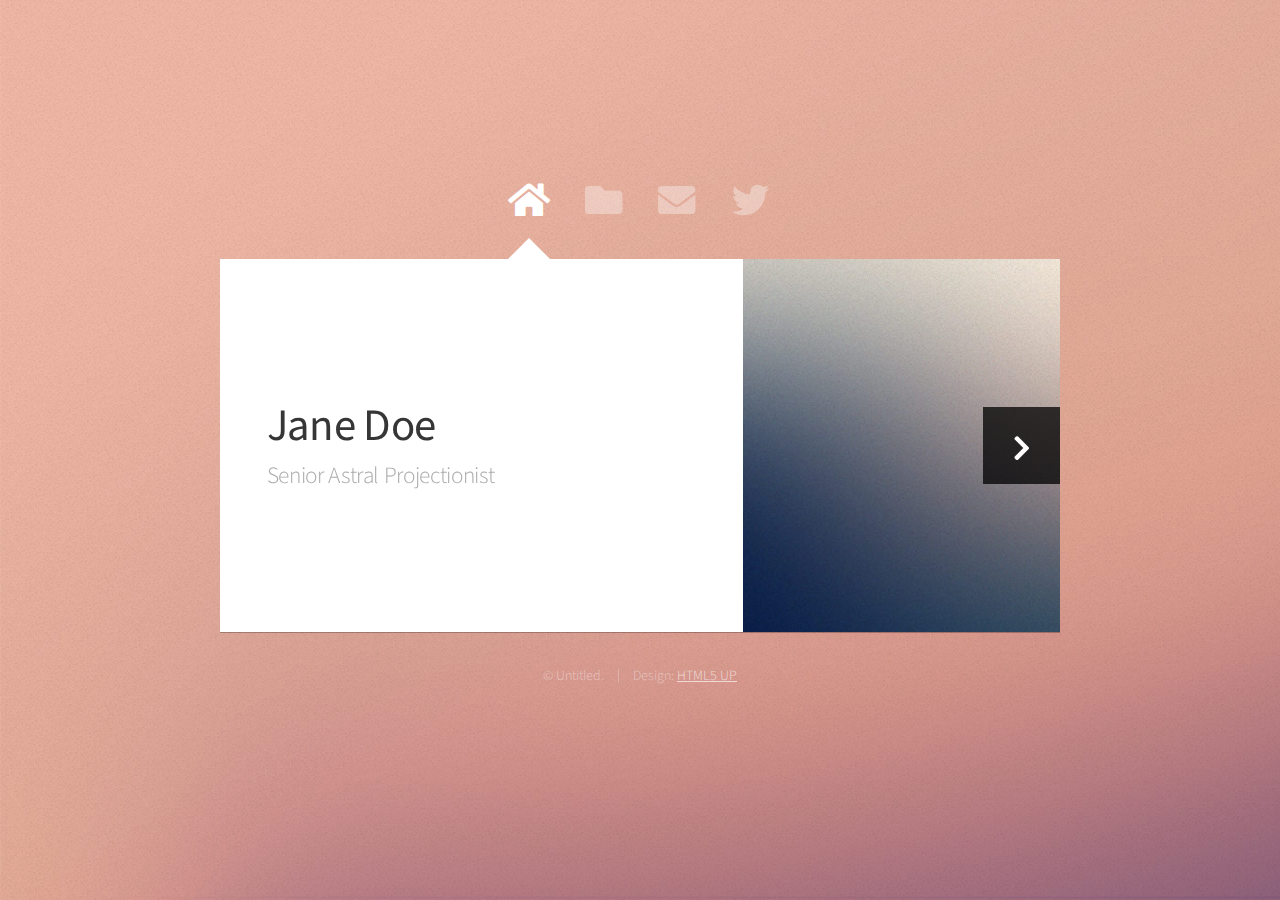
<file: Day56_SamplePortfolioWebsite/html5up-astral/index.html>
<!DOCTYPE HTML>
<!--
	Astral by HTML5 UP
	html5up.net | @ajlkn
	Free for personal and commercial use under the CCA 3.0 license (html5up.net/license)
-->
<html>
	<head>
		<title>Astral by HTML5 UP</title>
		<meta charset="utf-8" />
		<meta name="viewport" content="width=device-width, initial-scale=1, user-scalable=no" />
		<link rel="stylesheet" href="assets/css/main.css" />
		<noscript><link rel="stylesheet" href="assets/css/noscript.css" /></noscript>
	</head>
	<body class="is-preload">

		<!-- Wrapper-->
			<div id="wrapper">

				<!-- Nav -->
					<nav id="nav">
						<a href="#" class="icon solid fa-home"><span>Home</span></a>
						<a href="#work" class="icon solid fa-folder"><span>Work</span></a>
						<a href="#contact" class="icon solid fa-envelope"><span>Contact</span></a>
						<a href="https://twitter.com/ajlkn" class="icon brands fa-twitter"><span>Twitter</span></a>
					</nav>

				<!-- Main -->
					<div id="main">

						<!-- Me -->
							<article id="home" class="panel intro">
								<header>
									<h1>Jane Doe</h1>
									<p>Senior Astral Projectionist</p>
								</header>
								<a href="#work" class="jumplink pic">
									<span class="arrow icon solid fa-chevron-right"><span>See my work</span></span>
									<img src="images/me.jpg" alt="" />
								</a>
							</article>

						<!-- Work -->
							<article id="work" class="panel">
								<header>
									<h2>Work</h2>
								</header>
								<p>
									Phasellus enim sapien, blandit ullamcorper elementum eu, condimentum eu elit.
									Vestibulum ante ipsum primis in faucibus orci luctus et ultrices posuere cubilia
									luctus elit eget interdum.
								</p>
								<section>
									<div class="row">
										<div class="col-4 col-6-medium col-12-small">
											<a href="#" class="image fit"><img src="images/pic01.jpg" alt=""></a>
										</div>
										<div class="col-4 col-6-medium col-12-small">
											<a href="#" class="image fit"><img src="images/pic02.jpg" alt=""></a>
										</div>
										<div class="col-4 col-6-medium col-12-small">
											<a href="#" class="image fit"><img src="images/pic03.jpg" alt=""></a>
										</div>
										<div class="col-4 col-6-medium col-12-small">
											<a href="#" class="image fit"><img src="images/pic04.jpg" alt=""></a>
										</div>
										<div class="col-4 col-6-medium col-12-small">
											<a href="#" class="image fit"><img src="images/pic05.jpg" alt=""></a>
										</div>
										<div class="col-4 col-6-medium col-12-small">
											<a href="#" class="image fit"><img src="images/pic06.jpg" alt=""></a>
										</div>
										<div class="col-4 col-6-medium col-12-small">
											<a href="#" class="image fit"><img src="images/pic07.jpg" alt=""></a>
										</div>
										<div class="col-4 col-6-medium col-12-small">
											<a href="#" class="image fit"><img src="images/pic08.jpg" alt=""></a>
										</div>
										<div class="col-4 col-6-medium col-12-small">
											<a href="#" class="image fit"><img src="images/pic09.jpg" alt=""></a>
										</div>
										<div class="col-4 col-6-medium col-12-small">
											<a href="#" class="image fit"><img src="images/pic10.jpg" alt=""></a>
										</div>
										<div class="col-4 col-6-medium col-12-small">
											<a href="#" class="image fit"><img src="images/pic11.jpg" alt=""></a>
										</div>
										<div class="col-4 col-6-medium col-12-small">
											<a href="#" class="image fit"><img src="images/pic12.jpg" alt=""></a>
										</div>
									</div>
								</section>
							</article>

						<!-- Contact -->
							<article id="contact" class="panel">
								<header>
									<h2>Contact Me</h2>
								</header>
								<form action="#" method="post">
									<div>
										<div class="row">
											<div class="col-6 col-12-medium">
												<input type="text" name="name" placeholder="Name" />
											</div>
											<div class="col-6 col-12-medium">
												<input type="text" name="email" placeholder="Email" />
											</div>
											<div class="col-12">
												<input type="text" name="subject" placeholder="Subject" />
											</div>
											<div class="col-12">
												<textarea name="message" placeholder="Message" rows="6"></textarea>
											</div>
											<div class="col-12">
												<input type="submit" value="Send Message" />
											</div>
										</div>
									</div>
								</form>
							</article>

					</div>

				<!-- Footer -->
					<div id="footer">
						<ul class="copyright">
							<li>&copy; Untitled.</li><li>Design: <a href="http://html5up.net">HTML5 UP</a></li>
						</ul>
					</div>

			</div>

		<!-- Scripts -->
			<script src="assets/js/jquery.min.js"></script>
			<script src="assets/js/browser.min.js"></script>
			<script src="assets/js/breakpoints.min.js"></script>
			<script src="assets/js/util.js"></script>
			<script src="assets/js/main.js"></script>

	</body>
</html>
</file>
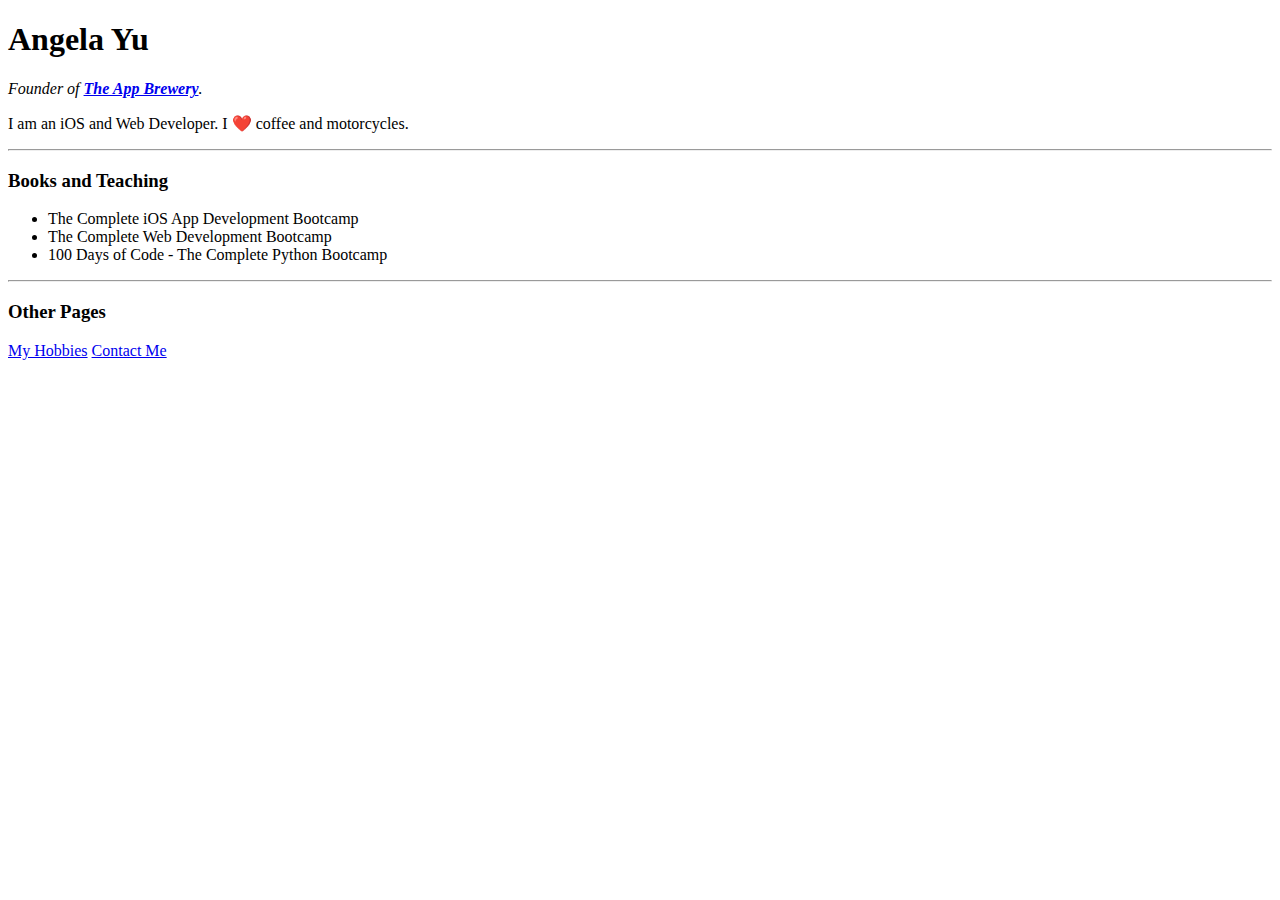
<file: Day45_WebScrapingWithBeautifulSoup/bs4-start/website.html>
<!DOCTYPE html>
<html>

<head>
	<meta charset="utf-8">
	<title>Angela's Personal Site</title>
</head>

<body>
	<h1 id="name">Angela Yu</h1>
	<p><em>Founder of <strong><a href="https://www.appbrewery.co/">The App Brewery</a></strong>.</em></p>
	<p>I am an iOS and Web Developer. I ❤️ coffee and motorcycles.</p>
	<hr>
	<h3 class="heading">Books and Teaching</h3>
	<ul>
		<li>The Complete iOS App Development Bootcamp</li>
		<li>The Complete Web Development Bootcamp</li>
		<li>100 Days of Code - The Complete Python Bootcamp</li>
	</ul>
	<hr>
	<h3 class="heading">Other Pages</h3>
	<a href="https://angelabauer.github.io/cv/hobbies.html">My Hobbies</a>
	<a href="https://angelabauer.github.io/cv/contact-me.html">Contact Me</a>
</body>

</html>
</file>
<file: Day56_SamplePortfolioWebsite/html5up-astral/assets/css/noscript.css>
/*
	Astral by HTML5 UP
	html5up.net | @ajlkn
	Free for personal and commercial use under the CCA 3.0 license (html5up.net/license)
*/

/* Wrapper */

	#wrapper {
		opacity: 1 !important;
	}

/* Nav */

	#nav a {
		opacity: 1.0;
	}

		#nav a:before, #nav a:after {
			display: none;
		}

		#nav a span {
			top: 0;
			opacity: 1.0;
		}

			#nav a span:after {
				display: none;
			}

/* Main */

	#main {
		background: none;
		box-shadow: none;
	}

		#main > .panel {
			background: #ffffff;
			margin-bottom: 2em;
		}

			#main > .panel:last-child {
				margin-bottom: 0;
			}
</file>
<file: Day56_SamplePortfolioWebsite/html5up-astral/assets/css/main.css>
@import url("https://fonts.googleapis.com/css?family=Source+Sans+Pro:300,400,300italic,400italic");
@import url("fontawesome-all.min.css");

/*
	Astral by HTML5 UP
	html5up.net | @ajlkn
	Free for personal and commercial use under the CCA 3.0 license (html5up.net/license)
*/

html, body, div, span, applet, object,
iframe, h1, h2, h3, h4, h5, h6, p, blockquote,
pre, a, abbr, acronym, address, big, cite,
code, del, dfn, em, img, ins, kbd, q, s, samp,
small, strike, strong, sub, sup, tt, var, b,
u, i, center, dl, dt, dd, ol, ul, li, fieldset,
form, label, legend, table, caption, tbody,
tfoot, thead, tr, th, td, article, aside,
canvas, details, embed, figure, figcaption,
footer, header, hgroup, menu, nav, output, ruby,
section, summary, time, mark, audio, video {
	margin: 0;
	padding: 0;
	border: 0;
	font-size: 100%;
	font: inherit;
	vertical-align: baseline;}

article, aside, details, figcaption, figure,
footer, header, hgroup, menu, nav, section {
	display: block;}

body {
	line-height: 1;
}

ol, ul {
	list-style: none;
}

blockquote, q {
	quotes: none;
}

	blockquote:before, blockquote:after, q:before, q:after {
		content: '';
		content: none;
	}

table {
	border-collapse: collapse;
	border-spacing: 0;
}

body {
	-webkit-text-size-adjust: none;
}

mark {
	background-color: transparent;
	color: inherit;
}

input::-moz-focus-inner {
	border: 0;
	padding: 0;
}

input, select, textarea {
	-moz-appearance: none;
	-webkit-appearance: none;
	-ms-appearance: none;
	appearance: none;
}

/* Row */

	.row {
		display: flex;
		flex-wrap: wrap;
		box-sizing: border-box;
		align-items: stretch;
	}

		.row > * {
			box-sizing: border-box;
		}

		.row.gtr-uniform > * > :last-child {
			margin-bottom: 0;
		}

		.row.aln-left {
			justify-content: flex-start;
		}

		.row.aln-center {
			justify-content: center;
		}

		.row.aln-right {
			justify-content: flex-end;
		}

		.row.aln-top {
			align-items: flex-start;
		}

		.row.aln-middle {
			align-items: center;
		}

		.row.aln-bottom {
			align-items: flex-end;
		}

		.row > .imp {
			order: -1;
		}

		.row > .col-1 {
			width: 8.33333%;
		}

		.row > .off-1 {
			margin-left: 8.33333%;
		}

		.row > .col-2 {
			width: 16.66667%;
		}

		.row > .off-2 {
			margin-left: 16.66667%;
		}

		.row > .col-3 {
			width: 25%;
		}

		.row > .off-3 {
			margin-left: 25%;
		}

		.row > .col-4 {
			width: 33.33333%;
		}

		.row > .off-4 {
			margin-left: 33.33333%;
		}

		.row > .col-5 {
			width: 41.66667%;
		}

		.row > .off-5 {
			margin-left: 41.66667%;
		}

		.row > .col-6 {
			width: 50%;
		}

		.row > .off-6 {
			margin-left: 50%;
		}

		.row > .col-7 {
			width: 58.33333%;
		}

		.row > .off-7 {
			margin-left: 58.33333%;
		}

		.row > .col-8 {
			width: 66.66667%;
		}

		.row > .off-8 {
			margin-left: 66.66667%;
		}

		.row > .col-9 {
			width: 75%;
		}

		.row > .off-9 {
			margin-left: 75%;
		}

		.row > .col-10 {
			width: 83.33333%;
		}

		.row > .off-10 {
			margin-left: 83.33333%;
		}

		.row > .col-11 {
			width: 91.66667%;
		}

		.row > .off-11 {
			margin-left: 91.66667%;
		}

		.row > .col-12 {
			width: 100%;
		}

		.row > .off-12 {
			margin-left: 100%;
		}

		.row.gtr-0 {
			margin-top: 0em;
			margin-left: 0em;
		}

			.row.gtr-0 > * {
				padding: 0em 0 0 0em;
			}

			.row.gtr-0.gtr-uniform {
				margin-top: 0em;
			}

				.row.gtr-0.gtr-uniform > * {
					padding-top: 0em;
				}

		.row.gtr-25 {
			margin-top: -0.3125em;
			margin-left: -0.3125em;
		}

			.row.gtr-25 > * {
				padding: 0.3125em 0 0 0.3125em;
			}

			.row.gtr-25.gtr-uniform {
				margin-top: -0.3125em;
			}

				.row.gtr-25.gtr-uniform > * {
					padding-top: 0.3125em;
				}

		.row.gtr-50 {
			margin-top: -0.625em;
			margin-left: -0.625em;
		}

			.row.gtr-50 > * {
				padding: 0.625em 0 0 0.625em;
			}

			.row.gtr-50.gtr-uniform {
				margin-top: -0.625em;
			}

				.row.gtr-50.gtr-uniform > * {
					padding-top: 0.625em;
				}

		.row {
			margin-top: -1.25em;
			margin-left: -1.25em;
		}

			.row > * {
				padding: 1.25em 0 0 1.25em;
			}

			.row.gtr-uniform {
				margin-top: -1.25em;
			}

				.row.gtr-uniform > * {
					padding-top: 1.25em;
				}

		.row.gtr-150 {
			margin-top: -1.875em;
			margin-left: -1.875em;
		}

			.row.gtr-150 > * {
				padding: 1.875em 0 0 1.875em;
			}

			.row.gtr-150.gtr-uniform {
				margin-top: -1.875em;
			}

				.row.gtr-150.gtr-uniform > * {
					padding-top: 1.875em;
				}

		.row.gtr-200 {
			margin-top: -2.5em;
			margin-left: -2.5em;
		}

			.row.gtr-200 > * {
				padding: 2.5em 0 0 2.5em;
			}

			.row.gtr-200.gtr-uniform {
				margin-top: -2.5em;
			}

				.row.gtr-200.gtr-uniform > * {
					padding-top: 2.5em;
				}

		@media screen and (max-width: 1680px) {

			.row {
				display: flex;
				flex-wrap: wrap;
				box-sizing: border-box;
				align-items: stretch;
			}

				.row > * {
					box-sizing: border-box;
				}

				.row.gtr-uniform > * > :last-child {
					margin-bottom: 0;
				}

				.row.aln-left {
					justify-content: flex-start;
				}

				.row.aln-center {
					justify-content: center;
				}

				.row.aln-right {
					justify-content: flex-end;
				}

				.row.aln-top {
					align-items: flex-start;
				}

				.row.aln-middle {
					align-items: center;
				}

				.row.aln-bottom {
					align-items: flex-end;
				}

				.row > .imp-xlarge {
					order: -1;
				}

				.row > .col-1-xlarge {
					width: 8.33333%;
				}

				.row > .off-1-xlarge {
					margin-left: 8.33333%;
				}

				.row > .col-2-xlarge {
					width: 16.66667%;
				}

				.row > .off-2-xlarge {
					margin-left: 16.66667%;
				}

				.row > .col-3-xlarge {
					width: 25%;
				}

				.row > .off-3-xlarge {
					margin-left: 25%;
				}

				.row > .col-4-xlarge {
					width: 33.33333%;
				}

				.row > .off-4-xlarge {
					margin-left: 33.33333%;
				}

				.row > .col-5-xlarge {
					width: 41.66667%;
				}

				.row > .off-5-xlarge {
					margin-left: 41.66667%;
				}

				.row > .col-6-xlarge {
					width: 50%;
				}

				.row > .off-6-xlarge {
					margin-left: 50%;
				}

				.row > .col-7-xlarge {
					width: 58.33333%;
				}

				.row > .off-7-xlarge {
					margin-left: 58.33333%;
				}

				.row > .col-8-xlarge {
					width: 66.66667%;
				}

				.row > .off-8-xlarge {
					margin-left: 66.66667%;
				}

				.row > .col-9-xlarge {
					width: 75%;
				}

				.row > .off-9-xlarge {
					margin-left: 75%;
				}

				.row > .col-10-xlarge {
					width: 83.33333%;
				}

				.row > .off-10-xlarge {
					margin-left: 83.33333%;
				}

				.row > .col-11-xlarge {
					width: 91.66667%;
				}

				.row > .off-11-xlarge {
					margin-left: 91.66667%;
				}

				.row > .col-12-xlarge {
					width: 100%;
				}

				.row > .off-12-xlarge {
					margin-left: 100%;
				}

				.row.gtr-0 {
					margin-top: 0em;
					margin-left: 0em;
				}

					.row.gtr-0 > * {
						padding: 0em 0 0 0em;
					}

					.row.gtr-0.gtr-uniform {
						margin-top: 0em;
					}

						.row.gtr-0.gtr-uniform > * {
							padding-top: 0em;
						}

				.row.gtr-25 {
					margin-top: -0.3125em;
					margin-left: -0.3125em;
				}

					.row.gtr-25 > * {
						padding: 0.3125em 0 0 0.3125em;
					}

					.row.gtr-25.gtr-uniform {
						margin-top: -0.3125em;
					}

						.row.gtr-25.gtr-uniform > * {
							padding-top: 0.3125em;
						}

				.row.gtr-50 {
					margin-top: -0.625em;
					margin-left: -0.625em;
				}

					.row.gtr-50 > * {
						padding: 0.625em 0 0 0.625em;
					}

					.row.gtr-50.gtr-uniform {
						margin-top: -0.625em;
					}

						.row.gtr-50.gtr-uniform > * {
							padding-top: 0.625em;
						}

				.row {
					margin-top: -1.25em;
					margin-left: -1.25em;
				}

					.row > * {
						padding: 1.25em 0 0 1.25em;
					}

					.row.gtr-uniform {
						margin-top: -1.25em;
					}

						.row.gtr-uniform > * {
							padding-top: 1.25em;
						}

				.row.gtr-150 {
					margin-top: -1.875em;
					margin-left: -1.875em;
				}

					.row.gtr-150 > * {
						padding: 1.875em 0 0 1.875em;
					}

					.row.gtr-150.gtr-uniform {
						margin-top: -1.875em;
					}

						.row.gtr-150.gtr-uniform > * {
							padding-top: 1.875em;
						}

				.row.gtr-200 {
					margin-top: -2.5em;
					margin-left: -2.5em;
				}

					.row.gtr-200 > * {
						padding: 2.5em 0 0 2.5em;
					}

					.row.gtr-200.gtr-uniform {
						margin-top: -2.5em;
					}

						.row.gtr-200.gtr-uniform > * {
							padding-top: 2.5em;
						}

		}

		@media screen and (max-width: 1280px) {

			.row {
				display: flex;
				flex-wrap: wrap;
				box-sizing: border-box;
				align-items: stretch;
			}

				.row > * {
					box-sizing: border-box;
				}

				.row.gtr-uniform > * > :last-child {
					margin-bottom: 0;
				}

				.row.aln-left {
					justify-content: flex-start;
				}

				.row.aln-center {
					justify-content: center;
				}

				.row.aln-right {
					justify-content: flex-end;
				}

				.row.aln-top {
					align-items: flex-start;
				}

				.row.aln-middle {
					align-items: center;
				}

				.row.aln-bottom {
					align-items: flex-end;
				}

				.row > .imp-large {
					order: -1;
				}

				.row > .col-1-large {
					width: 8.33333%;
				}

				.row > .off-1-large {
					margin-left: 8.33333%;
				}

				.row > .col-2-large {
					width: 16.66667%;
				}

				.row > .off-2-large {
					margin-left: 16.66667%;
				}

				.row > .col-3-large {
					width: 25%;
				}

				.row > .off-3-large {
					margin-left: 25%;
				}

				.row > .col-4-large {
					width: 33.33333%;
				}

				.row > .off-4-large {
					margin-left: 33.33333%;
				}

				.row > .col-5-large {
					width: 41.66667%;
				}

				.row > .off-5-large {
					margin-left: 41.66667%;
				}

				.row > .col-6-large {
					width: 50%;
				}

				.row > .off-6-large {
					margin-left: 50%;
				}

				.row > .col-7-large {
					width: 58.33333%;
				}

				.row > .off-7-large {
					margin-left: 58.33333%;
				}

				.row > .col-8-large {
					width: 66.66667%;
				}

				.row > .off-8-large {
					margin-left: 66.66667%;
				}

				.row > .col-9-large {
					width: 75%;
				}

				.row > .off-9-large {
					margin-left: 75%;
				}

				.row > .col-10-large {
					width: 83.33333%;
				}

				.row > .off-10-large {
					margin-left: 83.33333%;
				}

				.row > .col-11-large {
					width: 91.66667%;
				}

				.row > .off-11-large {
					margin-left: 91.66667%;
				}

				.row > .col-12-large {
					width: 100%;
				}

				.row > .off-12-large {
					margin-left: 100%;
				}

				.row.gtr-0 {
					margin-top: 0em;
					margin-left: 0em;
				}

					.row.gtr-0 > * {
						padding: 0em 0 0 0em;
					}

					.row.gtr-0.gtr-uniform {
						margin-top: 0em;
					}

						.row.gtr-0.gtr-uniform > * {
							padding-top: 0em;
						}

				.row.gtr-25 {
					margin-top: -0.3125em;
					margin-left: -0.3125em;
				}

					.row.gtr-25 > * {
						padding: 0.3125em 0 0 0.3125em;
					}

					.row.gtr-25.gtr-uniform {
						margin-top: -0.3125em;
					}

						.row.gtr-25.gtr-uniform > * {
							padding-top: 0.3125em;
						}

				.row.gtr-50 {
					margin-top: -0.625em;
					margin-left: -0.625em;
				}

					.row.gtr-50 > * {
						padding: 0.625em 0 0 0.625em;
					}

					.row.gtr-50.gtr-uniform {
						margin-top: -0.625em;
					}

						.row.gtr-50.gtr-uniform > * {
							padding-top: 0.625em;
						}

				.row {
					margin-top: -1.25em;
					margin-left: -1.25em;
				}

					.row > * {
						padding: 1.25em 0 0 1.25em;
					}

					.row.gtr-uniform {
						margin-top: -1.25em;
					}

						.row.gtr-uniform > * {
							padding-top: 1.25em;
						}

				.row.gtr-150 {
					margin-top: -1.875em;
					margin-left: -1.875em;
				}

					.row.gtr-150 > * {
						padding: 1.875em 0 0 1.875em;
					}

					.row.gtr-150.gtr-uniform {
						margin-top: -1.875em;
					}

						.row.gtr-150.gtr-uniform > * {
							padding-top: 1.875em;
						}

				.row.gtr-200 {
					margin-top: -2.5em;
					margin-left: -2.5em;
				}

					.row.gtr-200 > * {
						padding: 2.5em 0 0 2.5em;
					}

					.row.gtr-200.gtr-uniform {
						margin-top: -2.5em;
					}

						.row.gtr-200.gtr-uniform > * {
							padding-top: 2.5em;
						}

		}

		@media screen and (max-width: 980px) {

			.row {
				display: flex;
				flex-wrap: wrap;
				box-sizing: border-box;
				align-items: stretch;
			}

				.row > * {
					box-sizing: border-box;
				}

				.row.gtr-uniform > * > :last-child {
					margin-bottom: 0;
				}

				.row.aln-left {
					justify-content: flex-start;
				}

				.row.aln-center {
					justify-content: center;
				}

				.row.aln-right {
					justify-content: flex-end;
				}

				.row.aln-top {
					align-items: flex-start;
				}

				.row.aln-middle {
					align-items: center;
				}

				.row.aln-bottom {
					align-items: flex-end;
				}

				.row > .imp-medium {
					order: -1;
				}

				.row > .col-1-medium {
					width: 8.33333%;
				}

				.row > .off-1-medium {
					margin-left: 8.33333%;
				}

				.row > .col-2-medium {
					width: 16.66667%;
				}

				.row > .off-2-medium {
					margin-left: 16.66667%;
				}

				.row > .col-3-medium {
					width: 25%;
				}

				.row > .off-3-medium {
					margin-left: 25%;
				}

				.row > .col-4-medium {
					width: 33.33333%;
				}

				.row > .off-4-medium {
					margin-left: 33.33333%;
				}

				.row > .col-5-medium {
					width: 41.66667%;
				}

				.row > .off-5-medium {
					margin-left: 41.66667%;
				}

				.row > .col-6-medium {
					width: 50%;
				}

				.row > .off-6-medium {
					margin-left: 50%;
				}

				.row > .col-7-medium {
					width: 58.33333%;
				}

				.row > .off-7-medium {
					margin-left: 58.33333%;
				}

				.row > .col-8-medium {
					width: 66.66667%;
				}

				.row > .off-8-medium {
					margin-left: 66.66667%;
				}

				.row > .col-9-medium {
					width: 75%;
				}

				.row > .off-9-medium {
					margin-left: 75%;
				}

				.row > .col-10-medium {
					width: 83.33333%;
				}

				.row > .off-10-medium {
					margin-left: 83.33333%;
				}

				.row > .col-11-medium {
					width: 91.66667%;
				}

				.row > .off-11-medium {
					margin-left: 91.66667%;
				}

				.row > .col-12-medium {
					width: 100%;
				}

				.row > .off-12-medium {
					margin-left: 100%;
				}

				.row.gtr-0 {
					margin-top: 0em;
					margin-left: 0em;
				}

					.row.gtr-0 > * {
						padding: 0em 0 0 0em;
					}

					.row.gtr-0.gtr-uniform {
						margin-top: 0em;
					}

						.row.gtr-0.gtr-uniform > * {
							padding-top: 0em;
						}

				.row.gtr-25 {
					margin-top: -0.3125em;
					margin-left: -0.3125em;
				}

					.row.gtr-25 > * {
						padding: 0.3125em 0 0 0.3125em;
					}

					.row.gtr-25.gtr-uniform {
						margin-top: -0.3125em;
					}

						.row.gtr-25.gtr-uniform > * {
							padding-top: 0.3125em;
						}

				.row.gtr-50 {
					margin-top: -0.625em;
					margin-left: -0.625em;
				}

					.row.gtr-50 > * {
						padding: 0.625em 0 0 0.625em;
					}

					.row.gtr-50.gtr-uniform {
						margin-top: -0.625em;
					}

						.row.gtr-50.gtr-uniform > * {
							padding-top: 0.625em;
						}

				.row {
					margin-top: -1.25em;
					margin-left: -1.25em;
				}

					.row > * {
						padding: 1.25em 0 0 1.25em;
					}

					.row.gtr-uniform {
						margin-top: -1.25em;
					}

						.row.gtr-uniform > * {
							padding-top: 1.25em;
						}

				.row.gtr-150 {
					margin-top: -1.875em;
					margin-left: -1.875em;
				}

					.row.gtr-150 > * {
						padding: 1.875em 0 0 1.875em;
					}

					.row.gtr-150.gtr-uniform {
						margin-top: -1.875em;
					}

						.row.gtr-150.gtr-uniform > * {
							padding-top: 1.875em;
						}

				.row.gtr-200 {
					margin-top: -2.5em;
					margin-left: -2.5em;
				}

					.row.gtr-200 > * {
						padding: 2.5em 0 0 2.5em;
					}

					.row.gtr-200.gtr-uniform {
						margin-top: -2.5em;
					}

						.row.gtr-200.gtr-uniform > * {
							padding-top: 2.5em;
						}

		}

		@media screen and (max-width: 736px) {

			.row {
				display: flex;
				flex-wrap: wrap;
				box-sizing: border-box;
				align-items: stretch;
			}

				.row > * {
					box-sizing: border-box;
				}

				.row.gtr-uniform > * > :last-child {
					margin-bottom: 0;
				}

				.row.aln-left {
					justify-content: flex-start;
				}

				.row.aln-center {
					justify-content: center;
				}

				.row.aln-right {
					justify-content: flex-end;
				}

				.row.aln-top {
					align-items: flex-start;
				}

				.row.aln-middle {
					align-items: center;
				}

				.row.aln-bottom {
					align-items: flex-end;
				}

				.row > .imp-small {
					order: -1;
				}

				.row > .col-1-small {
					width: 8.33333%;
				}

				.row > .off-1-small {
					margin-left: 8.33333%;
				}

				.row > .col-2-small {
					width: 16.66667%;
				}

				.row > .off-2-small {
					margin-left: 16.66667%;
				}

				.row > .col-3-small {
					width: 25%;
				}

				.row > .off-3-small {
					margin-left: 25%;
				}

				.row > .col-4-small {
					width: 33.33333%;
				}

				.row > .off-4-small {
					margin-left: 33.33333%;
				}

				.row > .col-5-small {
					width: 41.66667%;
				}

				.row > .off-5-small {
					margin-left: 41.66667%;
				}

				.row > .col-6-small {
					width: 50%;
				}

				.row > .off-6-small {
					margin-left: 50%;
				}

				.row > .col-7-small {
					width: 58.33333%;
				}

				.row > .off-7-small {
					margin-left: 58.33333%;
				}

				.row > .col-8-small {
					width: 66.66667%;
				}

				.row > .off-8-small {
					margin-left: 66.66667%;
				}

				.row > .col-9-small {
					width: 75%;
				}

				.row > .off-9-small {
					margin-left: 75%;
				}

				.row > .col-10-small {
					width: 83.33333%;
				}

				.row > .off-10-small {
					margin-left: 83.33333%;
				}

				.row > .col-11-small {
					width: 91.66667%;
				}

				.row > .off-11-small {
					margin-left: 91.66667%;
				}

				.row > .col-12-small {
					width: 100%;
				}

				.row > .off-12-small {
					margin-left: 100%;
				}

				.row.gtr-0 {
					margin-top: 0em;
					margin-left: 0em;
				}

					.row.gtr-0 > * {
						padding: 0em 0 0 0em;
					}

					.row.gtr-0.gtr-uniform {
						margin-top: 0em;
					}

						.row.gtr-0.gtr-uniform > * {
							padding-top: 0em;
						}

				.row.gtr-25 {
					margin-top: -0.3125em;
					margin-left: -0.3125em;
				}

					.row.gtr-25 > * {
						padding: 0.3125em 0 0 0.3125em;
					}

					.row.gtr-25.gtr-uniform {
						margin-top: -0.3125em;
					}

						.row.gtr-25.gtr-uniform > * {
							padding-top: 0.3125em;
						}

				.row.gtr-50 {
					margin-top: -0.625em;
					margin-left: -0.625em;
				}

					.row.gtr-50 > * {
						padding: 0.625em 0 0 0.625em;
					}

					.row.gtr-50.gtr-uniform {
						margin-top: -0.625em;
					}

						.row.gtr-50.gtr-uniform > * {
							padding-top: 0.625em;
						}

				.row {
					margin-top: -1.25em;
					margin-left: -1.25em;
				}

					.row > * {
						padding: 1.25em 0 0 1.25em;
					}

					.row.gtr-uniform {
						margin-top: -1.25em;
					}

						.row.gtr-uniform > * {
							padding-top: 1.25em;
						}

				.row.gtr-150 {
					margin-top: -1.875em;
					margin-left: -1.875em;
				}

					.row.gtr-150 > * {
						padding: 1.875em 0 0 1.875em;
					}

					.row.gtr-150.gtr-uniform {
						margin-top: -1.875em;
					}

						.row.gtr-150.gtr-uniform > * {
							padding-top: 1.875em;
						}

				.row.gtr-200 {
					margin-top: -2.5em;
					margin-left: -2.5em;
				}

					.row.gtr-200 > * {
						padding: 2.5em 0 0 2.5em;
					}

					.row.gtr-200.gtr-uniform {
						margin-top: -2.5em;
					}

						.row.gtr-200.gtr-uniform > * {
							padding-top: 2.5em;
						}

		}

/* Basic */

	html {
		box-sizing: border-box;
	}

	*, *:before, *:after {
		box-sizing: inherit;
	}

	body {
		background-image: url("images/overlay.png"), url("images/bg.jpg");
		background-repeat: repeat, no-repeat;
		background-size: auto, 100% 100%;
		background-attachment: fixed;
		overflow-y: scroll;
	}

		body.is-preload *, body.is-preload *:before, body.is-preload *:after {
			-moz-animation: none !important;
			-webkit-animation: none !important;
			-ms-animation: none !important;
			animation: none !important;
			-moz-transition: none !important;
			-webkit-transition: none !important;
			-ms-transition: none !important;
			transition: none !important;
		}

	body, input, textarea, select {
		font-family: 'Source Sans Pro', sans-serif;
		font-weight: 300;
		color: #777777;
		font-size: 20pt;
		line-height: 1.75em;
	}

		@media screen and (max-width: 1680px) {

			body, input, textarea, select {
				font-size: 15pt;
			}

		}

		@media screen and (max-width: 1280px) {

			body, input, textarea, select {
				font-size: 14pt;
			}

		}

		@media screen and (max-width: 736px) {

			body, input, textarea, select {
				font-size: 12pt;
			}

		}

		@media screen and (max-width: 360px) {

			body, input, textarea, select {
				font-size: 11pt;
			}

		}

	strong, b, h1, h2, h3, h4, h5, h6 {
		font-weight: 400;
		color: #363636;
	}

	h1 {
		font-size: 2.4em;
		letter-spacing: -0.015em;
	}

	h2 {
		font-size: 1.8em;
		letter-spacing: -0.015em;
	}

	h3, h4, h5, h6 {
		font-size: 1.25em;
		letter-spacing: -0.015em;
	}

	@media screen and (max-width: 736px) {

		h1 {
			font-size: 1.75em;
		}

		h2 {
			font-size: 1.375em;
		}

		h3, h4, h5, h6 {
			font-size: 1em;
		}

	}

	blockquote {
		border-left: solid 0.5em #ddd;
		padding: 1em 0 1em 2em;
		font-style: italic;
	}

	em, i {
		font-style: italic;
	}

	hr {
		border: 0;
		border-top: solid 1px #ddd;
		padding: 1.5em 0 0 0;
		margin: 1.75em 0 0 0;
	}

	sub {
		position: relative;
		top: 0.5em;
		font-size: 0.8em;
	}

	sup {
		position: relative;
		top: -0.5em;
		font-size: 0.8em;
	}

	br.clear {
		clear: both;
	}

	p, ul, ol, dl, table, blockquote, form {
		margin-bottom: 2em;
	}

/* Table */

	table {
		width: 100%;
	}

		table.default tbody tr {
			border-bottom: solid 1px #f4f4f4;
		}

		table.default td {
			padding: 0.5em 1em 0.5em 1em;
		}

		table.default th {
			text-align: left;
			font-weight: 400;
			padding: 0.5em 1em 0.5em 1em;
		}

		table.default thead {
			border-bottom: solid 2px #f4f4f4;
		}

/* Form */

	form label {
		display: block;
		font-weight: 400;
		color: #363636;
		margin: 0 0 1em 0;
	}

	form input[type="text"],
	form input[type="email"],
	form input[type="password"],
	form select,
	form textarea {
		-webkit-appearance: none;
		border: 0;
		background: #f4f4f4;
		padding: 0.75em;
		width: 100%;
		-moz-transition: background-color .25s ease-in-out;
		-webkit-transition: background-color .25s ease-in-out;
		-ms-transition: background-color .25s ease-in-out;
		transition: background-color .25s ease-in-out;
	}

		form input[type="text"]:focus,
		form input[type="email"]:focus,
		form input[type="password"]:focus,
		form select:focus,
		form textarea:focus {
			background: #f8f8f8;
		}

	form input[type="text"],
	form input[type="email"],
	form input[type="password"],
	form select {
		line-height: 1.35em;
	}

	form ::-webkit-input-placeholder {
		color: #999;
	}

	form :-moz-placeholder {
		color: #999;
	}

	form ::-moz-placeholder {
		color: #999;
	}

	form :-ms-input-placeholder {
		color: #999;
	}

/* Section/Article */

	section, article {
		margin-bottom: 3em;
	}

		section > :last-child, section:last-child, article > :last-child, article:last-child {
			margin-bottom: 0;
		}

	header {
		margin: 0 0 1.5em 0;
	}

		header > p {
			margin: 0.5em 0 0 0;
			color: #aaa;
		}

		@media screen and (max-width: 736px) {

			header {
				margin: 0 0 1em 0;
			}

		}

/* Image */

	.image {
		display: inline-block;
	}

		.image img {
			display: block;
			width: 100%;
		}

		.image.fit {
			display: block;
			width: 100%;
		}

		.image.featured {
			display: block;
			width: 100%;
			margin: 0 0 2em 0;
		}

		.image.left {
			float: left;
			margin: 0 2em 2em 0;
		}

		.image.centered {
			display: block;
			margin: 0 0 2em 0;
		}

			.image.centered img {
				margin: 0 auto;
				width: auto;
			}

/* Button */

	input[type="button"],
	input[type="submit"],
	input[type="reset"],
	button,
	.button {
		-moz-transition: background-color .25s ease-in-out;
		-webkit-transition: background-color .25s ease-in-out;
		-ms-transition: background-color .25s ease-in-out;
		transition: background-color .25s ease-in-out;
		-webkit-appearance: none;
		display: inline-block;
		background-color: #222222;
		color: #ffffff;
		border: 0;
		cursor: pointer;
		outline: 0;
		padding: 0.7em 1.5em 0.7em 1.5em;
	}

		input[type="button"]:hover,
		input[type="submit"]:hover,
		input[type="reset"]:hover,
		button:hover,
		.button:hover {
			background-color: #333333;
		}

		input[type="button"]:active,
		input[type="submit"]:active,
		input[type="reset"]:active,
		button:active,
		.button:active {
			background-color: #444444;
		}

		input[type="button"].alt,
		input[type="submit"].alt,
		input[type="reset"].alt,
		button.alt,
		.button.alt {
			background-color: #777777;
		}

			input[type="button"].alt:hover,
			input[type="submit"].alt:hover,
			input[type="reset"].alt:hover,
			button.alt:hover,
			.button.alt:hover {
				background-color: #888888;
			}

			input[type="button"].alt:active,
			input[type="submit"].alt:active,
			input[type="reset"].alt:active,
			button.alt:active,
			.button.alt:active {
				background-color: #999999;
			}

		input[type="button"].small,
		input[type="submit"].small,
		input[type="reset"].small,
		button.small,
		.button.small {
			font-size: 0.75em;
		}

		input[type="button"].large,
		input[type="submit"].large,
		input[type="reset"].large,
		button.large,
		.button.large {
			font-size: 1.25em;
			padding: 0.5em 1.25em 0.5em 1.25em;
		}

		input[type="button"].xlarge,
		input[type="submit"].xlarge,
		input[type="reset"].xlarge,
		button.xlarge,
		.button.xlarge {
			font-size: 1.5em;
			padding: 0.5em 1.25em 0.5em 1.25em;
		}

		@media screen and (max-width: 736px) {

			input[type="button"],
			input[type="submit"],
			input[type="reset"],
			button,
			.button {
				width: 100%;
			}

		}

/* List */

	ul {
		list-style: disc;
		padding-left: 1em;
	}

		ul li {
			padding-left: 0.5em;
		}

	ol {
		list-style: decimal;
		padding-left: 1.25em;
	}

		ol li {
			padding-left: 0.25em;
		}

/* Actions */

	ul.actions {
		list-style: none;
		padding-left: 0;
	}

		ul.actions li {
			display: inline-block;
			padding-left: 0;
			margin: 0 0 0 0.5em;
		}

			ul.actions li:first-child {
				margin-left: 0;
			}

		@media screen and (max-width: 736px) {

			ul.actions li {
				display: block;
				margin: 0.75em 0 0 0;
			}

				ul.actions li:first-child {
					margin-top: 0;
				}

		}

/* Icons */

	.icon {
		text-decoration: none;
		position: relative;
		text-decoration: none;
	}

		.icon:before {
			-moz-osx-font-smoothing: grayscale;
			-webkit-font-smoothing: antialiased;
			display: inline-block;
			font-style: normal;
			font-variant: normal;
			text-rendering: auto;
			line-height: 1;
			text-transform: none !important;
			font-family: 'Font Awesome 5 Free';
			font-weight: 400;
		}

		.icon.solid:before {
			font-weight: 900;
		}

		.icon.brands:before {
			font-family: 'Font Awesome 5 Brands';
		}

		.icon:before {
			line-height: inherit;
		}

		.icon > .label {
			display: none;
		}

/* Nav */

	#nav {
		text-align: center;
		height: 4.25em;
		cursor: default;
	}

		#nav a {
			position: relative;
			display: inline-block;
			color: #ffffff;
			width: 1em;
			height: 1em;
			line-height: 0.9em;
			font-size: 2.5em;
			margin: 0 0.25em 0 0.25em;
			opacity: 0.35;
			outline: 0;
			-moz-transition: opacity .25s ease-in-out;
			-webkit-transition: opacity .25s ease-in-out;
			-ms-transition: opacity .25s ease-in-out;
			transition: opacity .25s ease-in-out;
		}

			#nav a.icon:before {
				padding-right: 0;
			}

			#nav a:before {
				font-size: 0.8em;
			}

			#nav a:after {
				content: '';
				display: block;
				position: absolute;
				left: 50%;
				bottom: -0.75em;
				margin-left: -0.5em;
				border-bottom: solid 0em #ffffff;
				border-left: solid 0.5em transparent;
				border-right: solid 0.5em transparent;
				-moz-transition: border-bottom-width .25s ease-in-out;
				-webkit-transition: border-bottom-width .25s ease-in-out;
				-ms-transition: border-bottom-width .25s ease-in-out;
				transition: border-bottom-width .25s ease-in-out;
			}

			#nav a span {
				display: block;
				position: absolute;
				background: #222222;
				color: #ffffff;
				top: -2.75em;
				font-size: 0.3em;
				height: 2.25em;
				line-height: 2.25em;
				left: 50%;
				opacity: 0;
				-moz-transition: opacity .25s ease-in-out;
				-webkit-transition: opacity .25s ease-in-out;
				-ms-transition: opacity .25s ease-in-out;
				transition: opacity .25s ease-in-out;
				width: 5.5em;
				margin-left: -2.75em;
			}

				#nav a span:after {
					content: '';
					display: block;
					position: absolute;
					bottom: -0.4em;
					left: 50%;
					margin-left: -0.6em;
					border-top: solid 0.6em #222222;
					border-left: solid 0.6em transparent;
					border-right: solid 0.6em transparent;
				}

			#nav a:hover {
				opacity: 1.0;
			}

				#nav a:hover span {
					opacity: 1.0;
				}

			#nav a.active {
				opacity: 1.0;
			}

				#nav a.active:after {
					border-bottom-width: 0.5em;
				}

		@media screen and (max-width: 980px) {

			#nav a span {
				display: none;
			}

		}

/* Wrapper */

	#wrapper {
		width: 45em;
		margin: 0 auto;
		min-height: 100vh;
		max-width: 100%;
		padding: 4em 0;
		display: -moz-flex;
		display: -webkit-flex;
		display: -ms-flex;
		display: flex;
		-moz-flex-direction: column;
		-webkit-flex-direction: column;
		-ms-flex-direction: column;
		flex-direction: column;
		-moz-align-items: center;
		-webkit-align-items: center;
		-ms-align-items: center;
		align-items: center;
		-moz-justify-content: center;
		-webkit-justify-content: center;
		-ms-justify-content: center;
		justify-content: center;
		-moz-transition: opacity 1s ease-in-out;
		-webkit-transition: opacity 1s ease-in-out;
		-ms-transition: opacity 1s ease-in-out;
		transition: opacity 1s ease-in-out;
	}

		body.is-preload #wrapper {
			opacity: 0;
		}

		@media screen and (max-width: 1280px) {

			#wrapper {
				padding: 3em 0;
				max-width: calc(100% - 6em);
			}

		}

		@media screen and (max-width: 980px) {

			#wrapper {
				padding: 1.5em 0;
				max-width: calc(100% - 8em);
			}

		}

		@media screen and (max-width: 736px) {

			#wrapper {
				padding: 1em 0;
				max-width: calc(100% - 2em);
			}

		}

		@media screen and (max-width: 360px) {

			#wrapper {
				padding: 1em 0;
				max-width: 100%;
			}

		}

/* Main */

	#main {
		position: relative;
		overflow: hidden;
		width: 100%;
		background: #ffffff;
		box-shadow: 0px 1px 0px 0px rgba(0, 0, 0, 0.25);
		-moz-transition: min-height 0.5s ease-in-out, max-height 0.5s ease-in-out;
		-webkit-transition: min-height 0.5s ease-in-out, max-height 0.5s ease-in-out;
		-ms-transition: min-height 0.5s ease-in-out, max-height 0.5s ease-in-out;
		transition: min-height 0.5s ease-in-out, max-height 0.5s ease-in-out;
	}

		#main > .panel {
			-moz-transition: opacity 0.25s ease-in-out;
			-webkit-transition: opacity 0.25s ease-in-out;
			-ms-transition: opacity 0.25s ease-in-out;
			transition: opacity 0.25s ease-in-out;
			margin-bottom: 0;
			position: relative;
			padding: 3.5em 2.5em 2.5em 2.5em;
			width: 100%;
		}

			#main > .panel.inactive {
				opacity: 0;
			}

			@media screen and (max-width: 736px) {

				#main > .panel {
					padding: 2em 1.5em 1.5em 1.5em;
				}

			}

			#main > .panel.intro {
				padding: 0;
				height: 20em;
				display: -moz-flex;
				display: -webkit-flex;
				display: -ms-flex;
				display: flex;
				-moz-flex-direction: row;
				-webkit-flex-direction: row;
				-ms-flex-direction: row;
				flex-direction: row;
				-moz-align-items: center;
				-webkit-align-items: center;
				-ms-align-items: center;
				align-items: center;
			}

				#main > .panel.intro .pic {
					text-decoration: none;
					position: relative;
					-moz-flex-grow: 0;
					-webkit-flex-grow: 0;
					-ms-flex-grow: 0;
					flex-grow: 0;
					-moz-flex-shrink: 0;
					-webkit-flex-shrink: 0;
					-ms-flex-shrink: 0;
					flex-shrink: 0;
					width: 17em;
					height: 100%;
				}

					#main > .panel.intro .pic:before {
						content: '';
						position: absolute;
						top: 0;
						left: 0;
						background: url("images/overlay.png");
						width: 100%;
						height: 100%;
						z-index: 1;
					}

					#main > .panel.intro .pic img {
						position: relative;
						display: block;
						position: absolute;
						top: 0;
						left: 0;
						width: 100%;
						height: 100%;
						-moz-object-fit: cover;
						-webkit-object-fit: cover;
						-ms-object-fit: cover;
						object-fit: cover;
						-moz-object-position: center;
						-webkit-object-position: center;
						-ms-object-position: center;
						object-position: center;
					}

					#main > .panel.intro .pic .arrow {
						display: block;
						position: absolute;
						right: 0;
						top: 50%;
						margin-top: -1.375em;
						width: 2.75em;
						height: 2.75em;
						background: #000;
						background: rgba(0, 0, 0, 0.75);
						color: #ffffff;
						text-align: center;
						line-height: 2.75em;
						font-size: 1.5em;
						z-index: 1;
						-moz-transition: width .15s ease-in-out, padding-right .15s ease-in-out;
						-webkit-transition: width .15s ease-in-out, padding-right .15s ease-in-out;
						-ms-transition: width .15s ease-in-out, padding-right .15s ease-in-out;
						transition: width .15s ease-in-out, padding-right .15s ease-in-out;
					}

						#main > .panel.intro .pic .arrow:before {
							position: relative;
							padding-right: 0;
							top: 0.125em;
						}

						#main > .panel.intro .pic .arrow span {
							display: block;
							text-indent: -9999px;
						}

					#main > .panel.intro .pic:hover .arrow {
						width: 3em;
						padding-right: 0.25em;
					}

				#main > .panel.intro header {
					-moz-flex-grow: 1;
					-webkit-flex-grow: 1;
					-ms-flex-grow: 1;
					flex-grow: 1;
					-moz-flex-shrink: 1;
					-webkit-flex-shrink: 1;
					-ms-flex-shrink: 1;
					flex-shrink: 1;
					padding: 3.5em 2.5em;
					margin-bottom: 0;
					width: 100%;
				}

					#main > .panel.intro header h1 {
						line-height: 1.25em;
						margin-bottom: 0;
					}

					#main > .panel.intro header p {
						letter-spacing: -0.015em;
						font-size: 1.25em;
						margin: 0.25em 0 0 0;
					}

				@media screen and (max-width: 980px) {

					#main > .panel.intro {
						-moz-flex-direction: column;
						-webkit-flex-direction: column;
						-ms-flex-direction: column;
						flex-direction: column;
						height: auto;
					}

						#main > .panel.intro .pic {
							height: 25em;
							width: 100%;
						}

						#main > .panel.intro header {
							padding: 4em;
							text-align: center;
						}

				}

				@media screen and (max-width: 736px) {

					#main > .panel.intro .pic {
						height: 20em;
					}

					#main > .panel.intro header {
						padding: 2.75em 2em 2.5em 2em;
					}

						#main > .panel.intro header p {
							font-size: 1em;
							margin: 0.25em 0 0 0;
						}

				}

/* Footer */

	#footer {
		color: rgba(255, 255, 255, 0.45);
		text-align: center;
		padding: 2em 0 0 0;
		font-size: 0.75em;
	}

		#footer a {
			color: #ddd;
			color: rgba(255, 255, 255, 0.65);
			-moz-transition: color .25s ease-in-out;
			-webkit-transition: color .25s ease-in-out;
			-ms-transition: color .25s ease-in-out;
			transition: color .25s ease-in-out;
		}

			#footer a:hover {
				color: white;
			}

		#footer .copyright {
			list-style: none;
			padding-left: 0;
		}

			#footer .copyright li {
				display: inline-block;
				padding-left: 1em;
				margin-left: 1em;
				border-left: solid 1px rgba(255, 255, 255, 0.25);
				line-height: 1;
			}

				#footer .copyright li:first-child {
					padding-left: 0;
					margin-left: 0;
					border-left: 0;
				}

		@media screen and (max-width: 736px) {

			#footer .copyright li {
				padding-left: 0.5em;
				margin-left: 0.5em;
			}

		}
</file>
